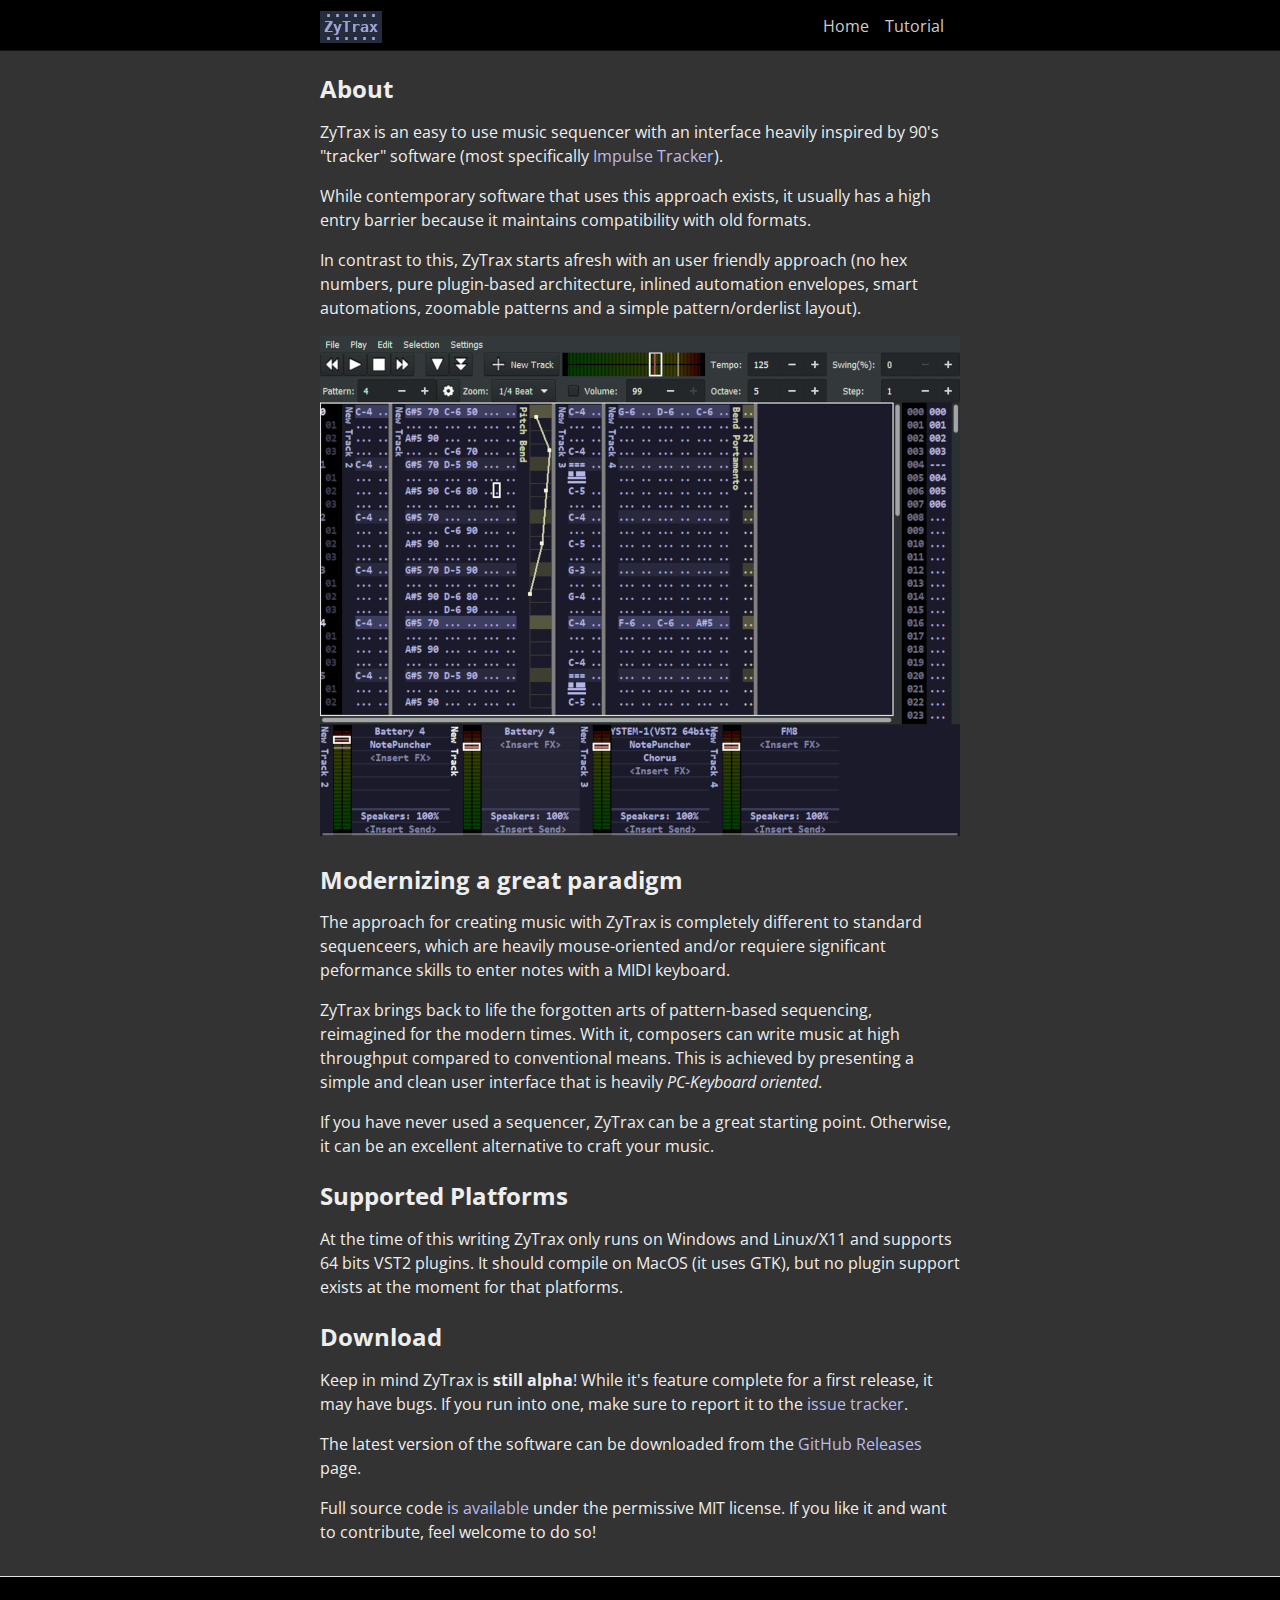
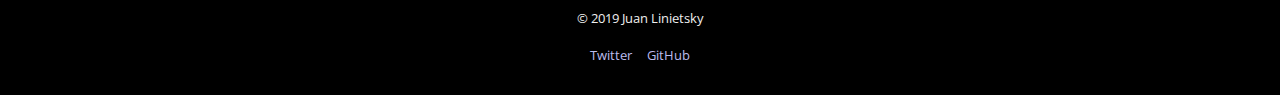
<file: index.html>
<!DOCTYPE html>
<html>
<head>
    <title>ZyTrax - An easy to use tracker-style sequencer</title>
    <meta charset="UTF-8">
    <meta name="viewport" content="width=device-width">
    <link rel="stylesheet" type="text/css" href="css/style.css">
    <link href="https://fonts.googleapis.com/css?family=Open+Sans&display=swap" rel="stylesheet">
</head>

<body id="_index">

<nav>
<section>

    <span class="logo">
        <a href="/">
            <img src="zytrax_logo.png">
        </a>
    </span>

    <span class="links">
        <a href="tutorial/">Tutorial</a>
    </span>
    <span class="home">
        <a href="/">Home</a>
    </span>
</section>
</nav>

<main>
<h2>About</h2>
<p>
ZyTrax is an easy to use music sequencer with an interface heavily inspired
by 90's "tracker" software (most specifically <a
href="https://en.wikipedia.org/wiki/Impulse_Tracker"> Impulse Tracker</a>).
</p>
<p>
While contemporary software that uses this approach exists, it usually has a 
high entry barrier because it maintains compatibility with old formats.
</p>
<p>
In contrast to this, ZyTrax starts afresh with an user friendly approach (no hex
numbers, pure plugin-based architecture, inlined automation envelopes, smart
automations, zoomable patterns and a simple pattern/orderlist layout).
</p>
<img src="zytrax.png">
<h2>Modernizing a great paradigm</h2>
<p>
The approach for creating music with ZyTrax is completely different to standard
sequenceers, which are heavily mouse-oriented and/or requiere significant
peformance skills to enter notes with a MIDI keyboard.
</p>
<p>
ZyTrax brings back to life the forgotten arts of pattern-based sequencing, 
reimagined for the modern times. With it, composers can write music at high 
throughput compared to conventional means. This is achieved by presenting 
a simple and clean user interface that is heavily <i>PC-Keyboard oriented</i>.
</p>
<p>
If you have never used a sequencer, ZyTrax can be a great
starting point. Otherwise, it can be an excellent alternative to craft your music.
</p>
<h2>Supported Platforms</h2>
<p>
At the time of this writing ZyTrax only runs on Windows and Linux/X11 and supports 64 bits
VST2 plugins. It should compile on MacOS (it uses GTK), but no
plugin support exists at the moment for that  platforms.
</p>
<h2>Download</h2>
<p>

Keep in mind ZyTrax is <b>still alpha</b>! While it's feature complete for a
first release, it may have bugs. If you run into one, make sure to report it to the <a
href="https://github.com/reduz/zytrax/issues">issue tracker</a>.
</p>
<p>
The latest version of the software can be downloaded from the <a
href="https://github.com/reduz/zytrax/releases">GitHub Releases</a> page.
</p>
<p>
Full source code <a href="https://github.com/reduz/zytrax">is available</a> under the permissive MIT license. 
If you like it and want to contribute, feel welcome to do so!
</p>

</main>

<footer>
<section>
<p>&copy; 2019 Juan Linietsky</p>
<p>
    <a href="https://twitter.com/reduzio">Twitter</a>
    <a href="https://github.com/reduz/zytrax">GitHub</a>
</p>
</section>
</footer>

</body>
</html>
</file>
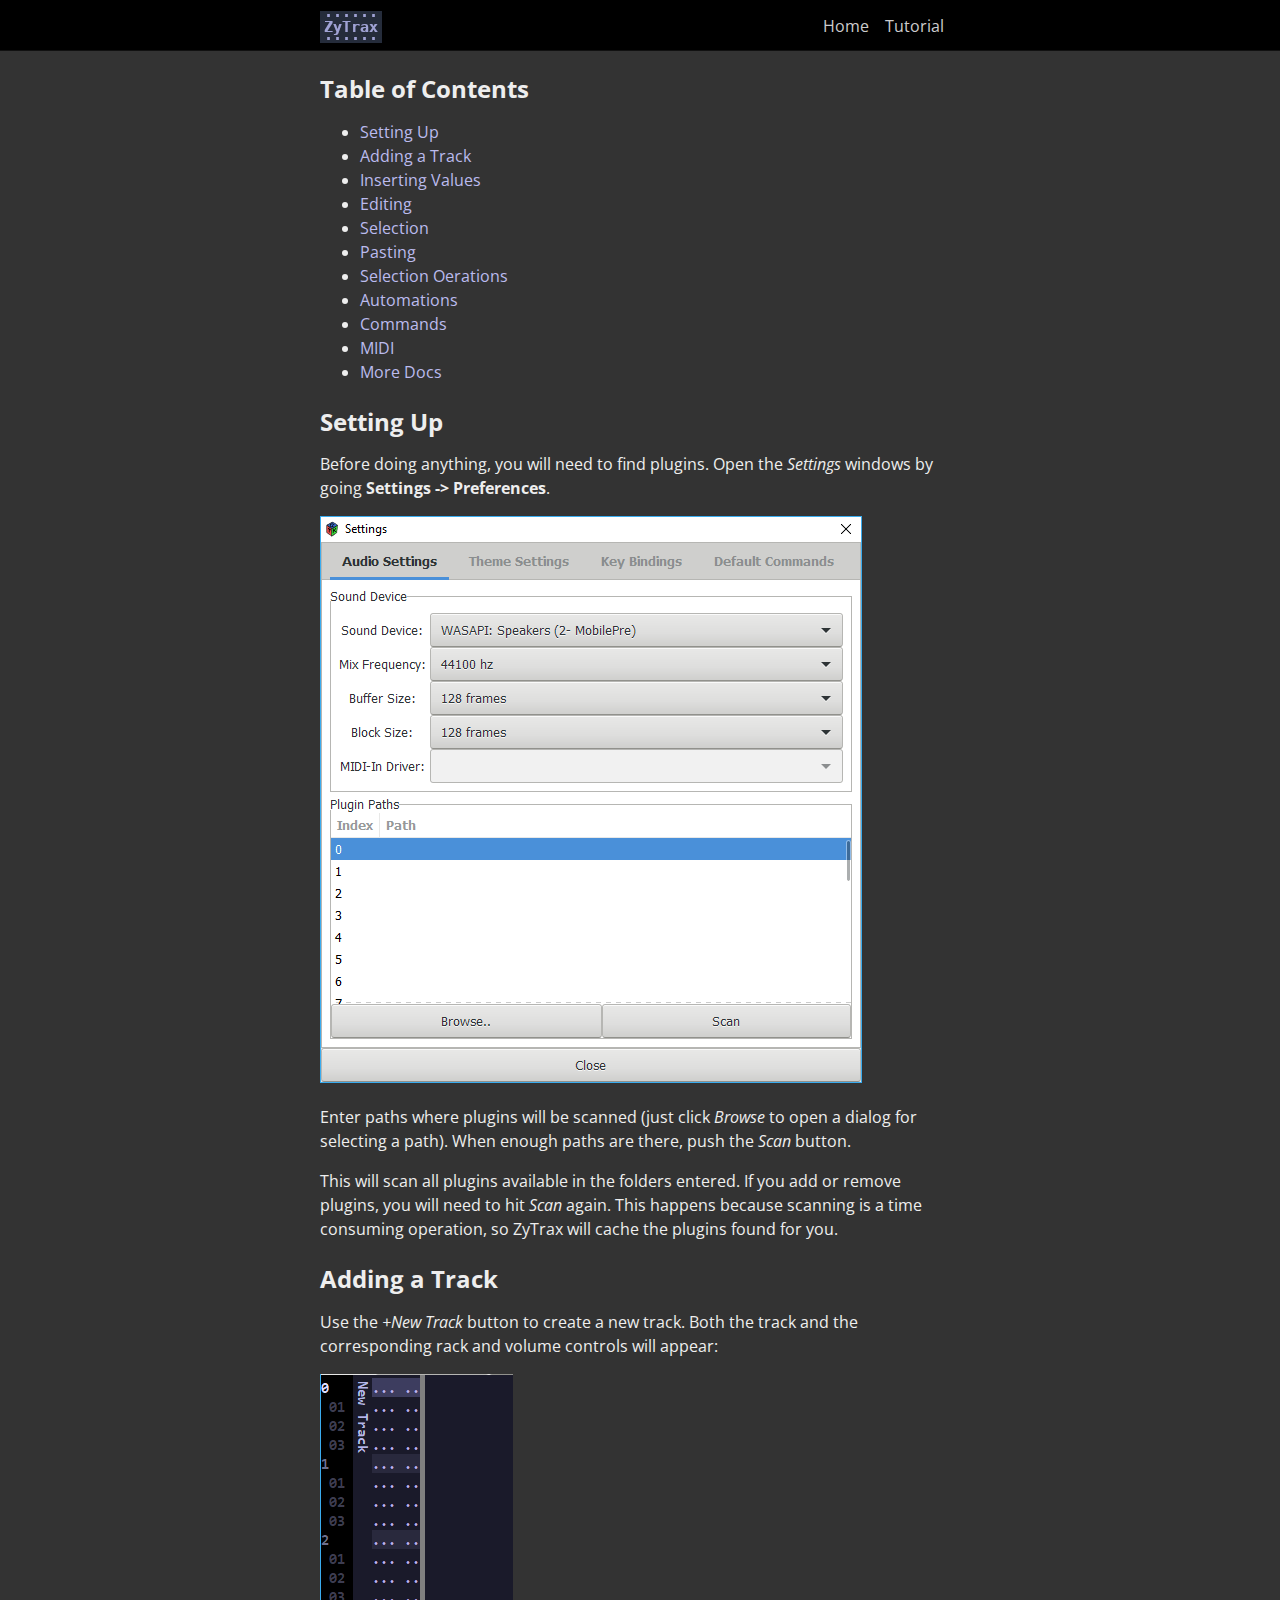
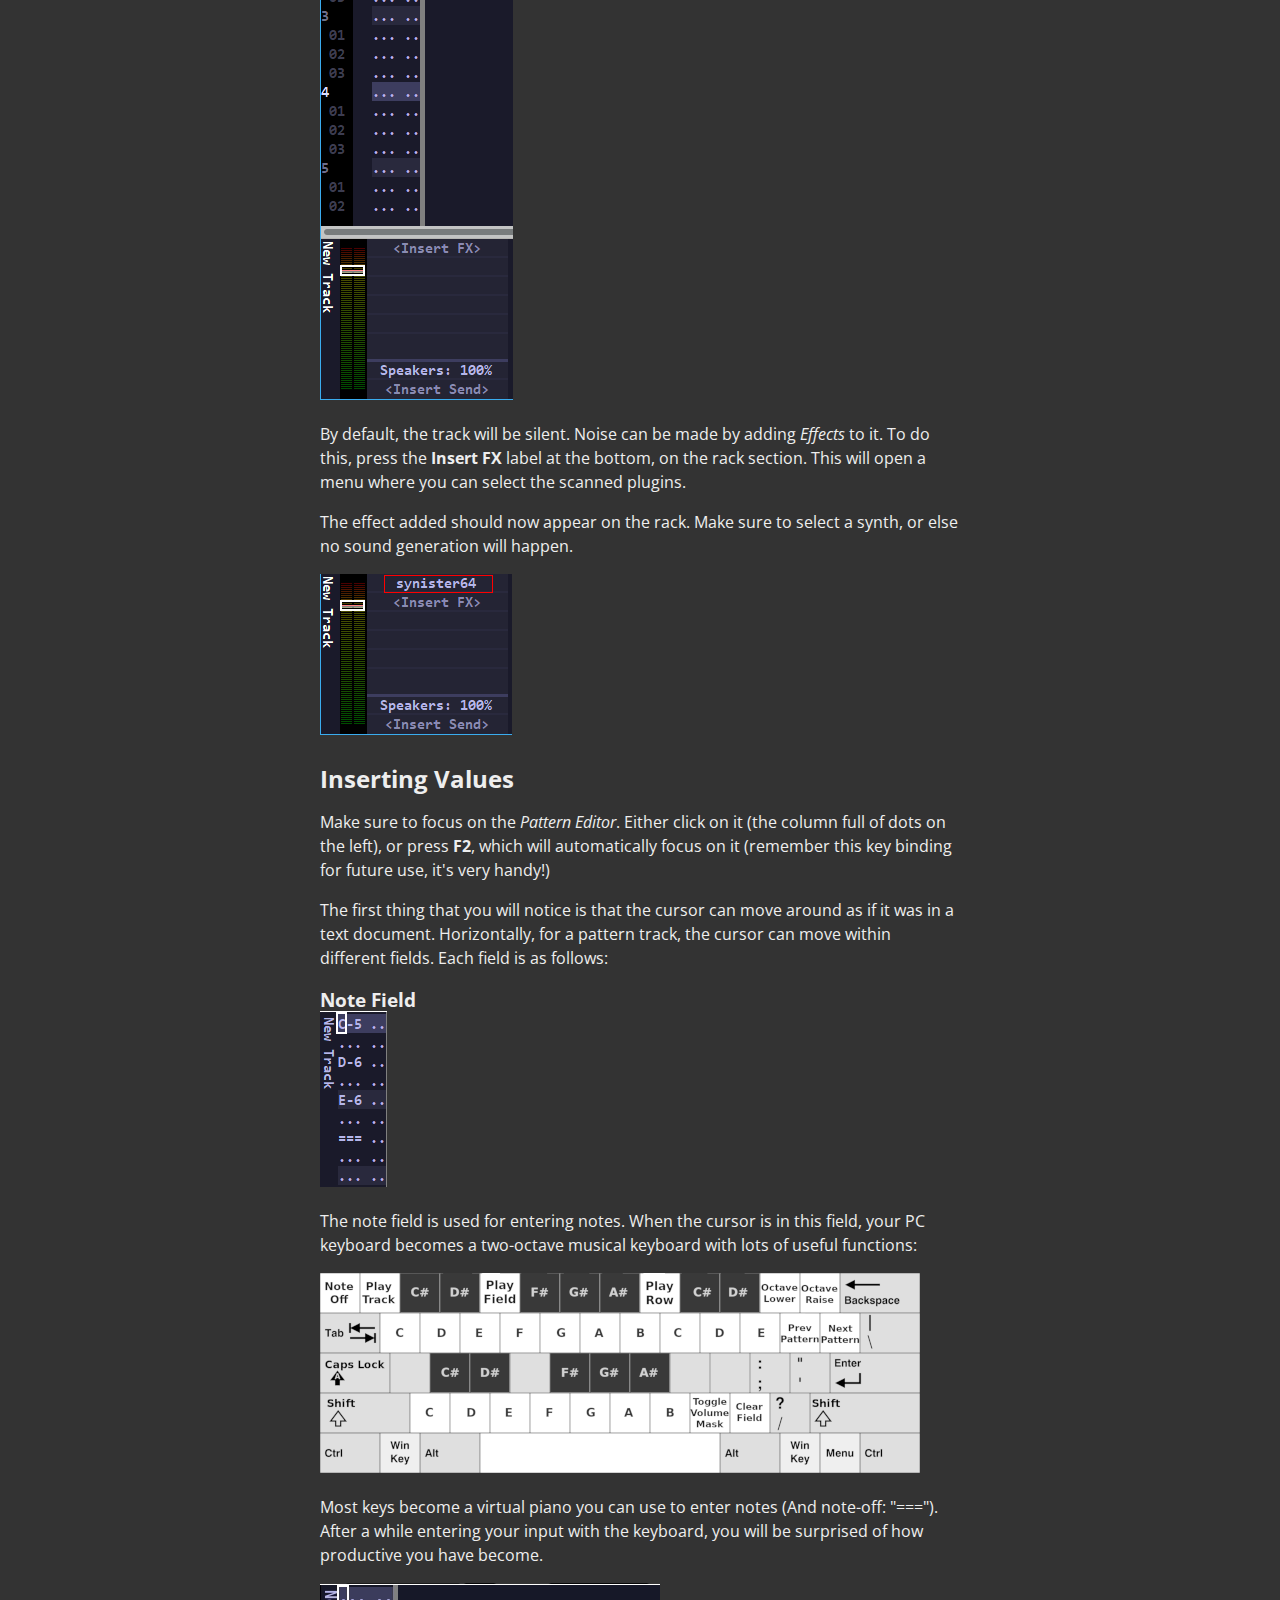
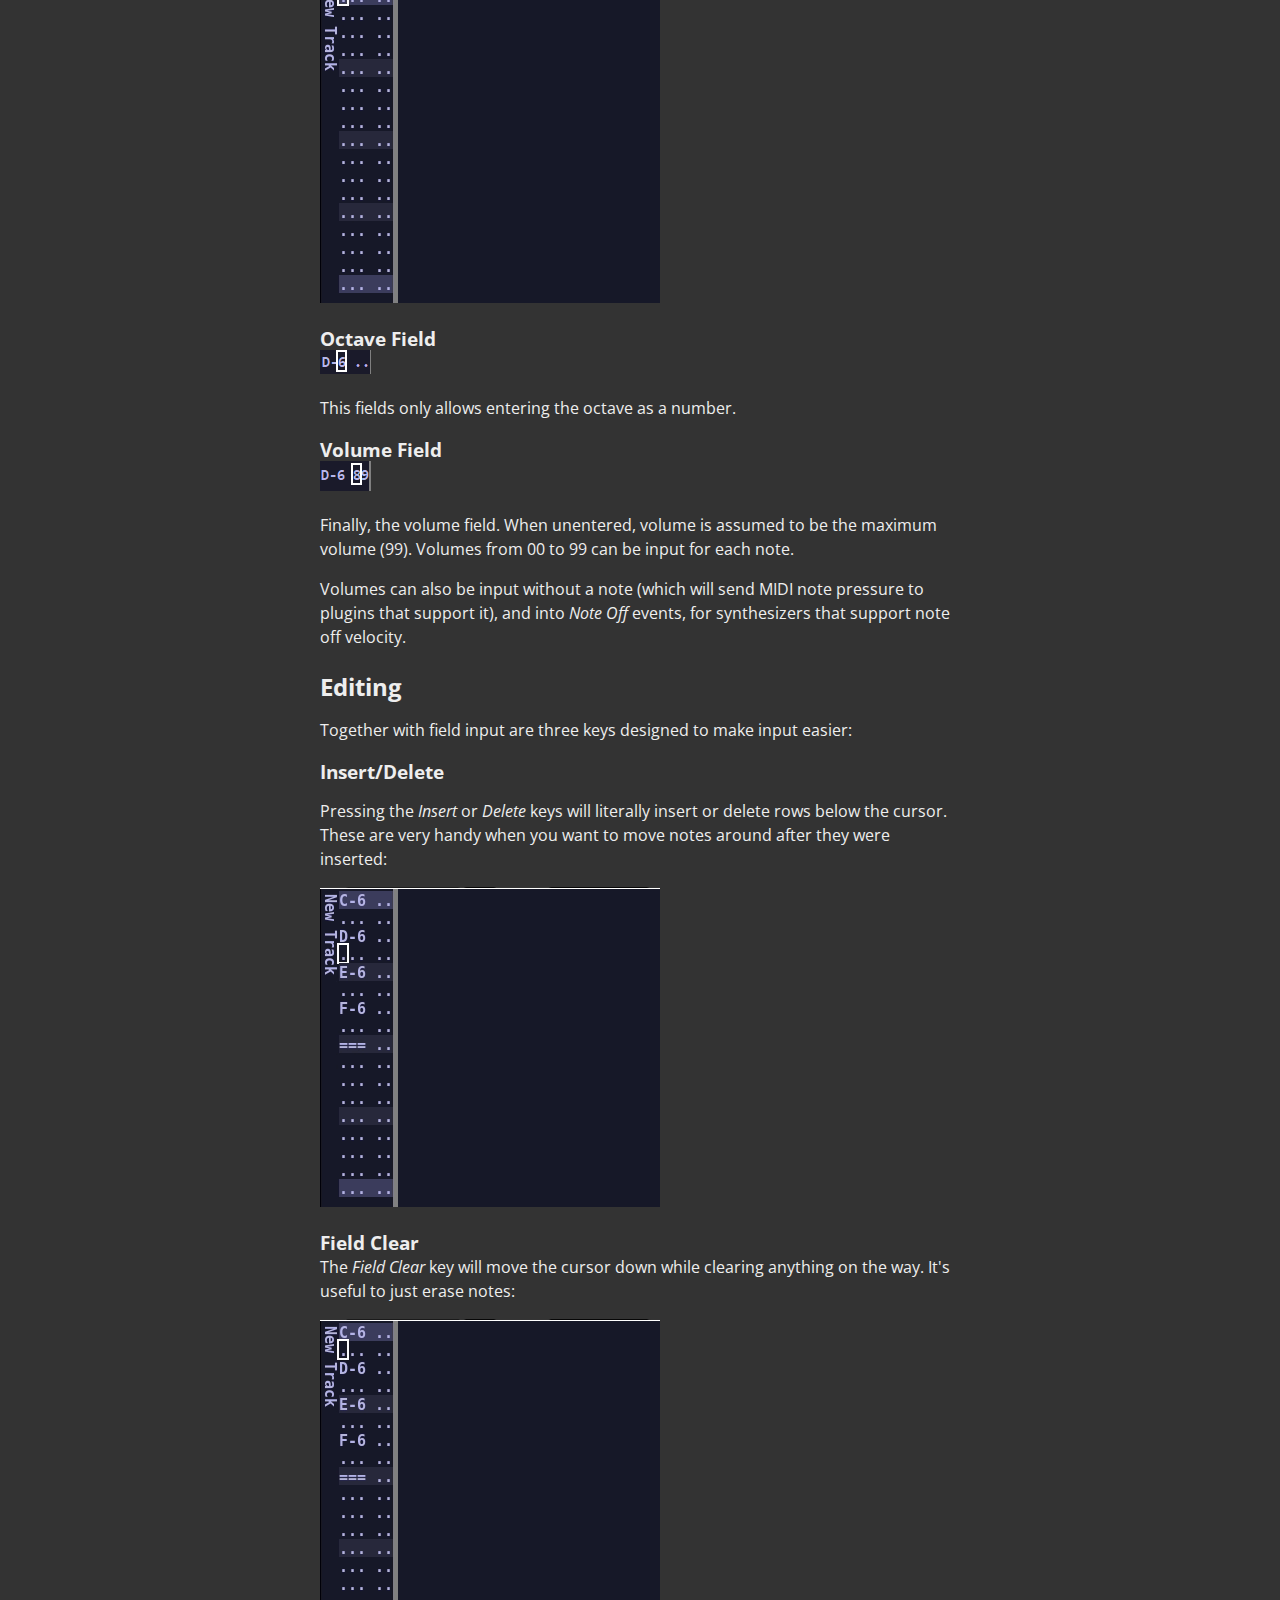
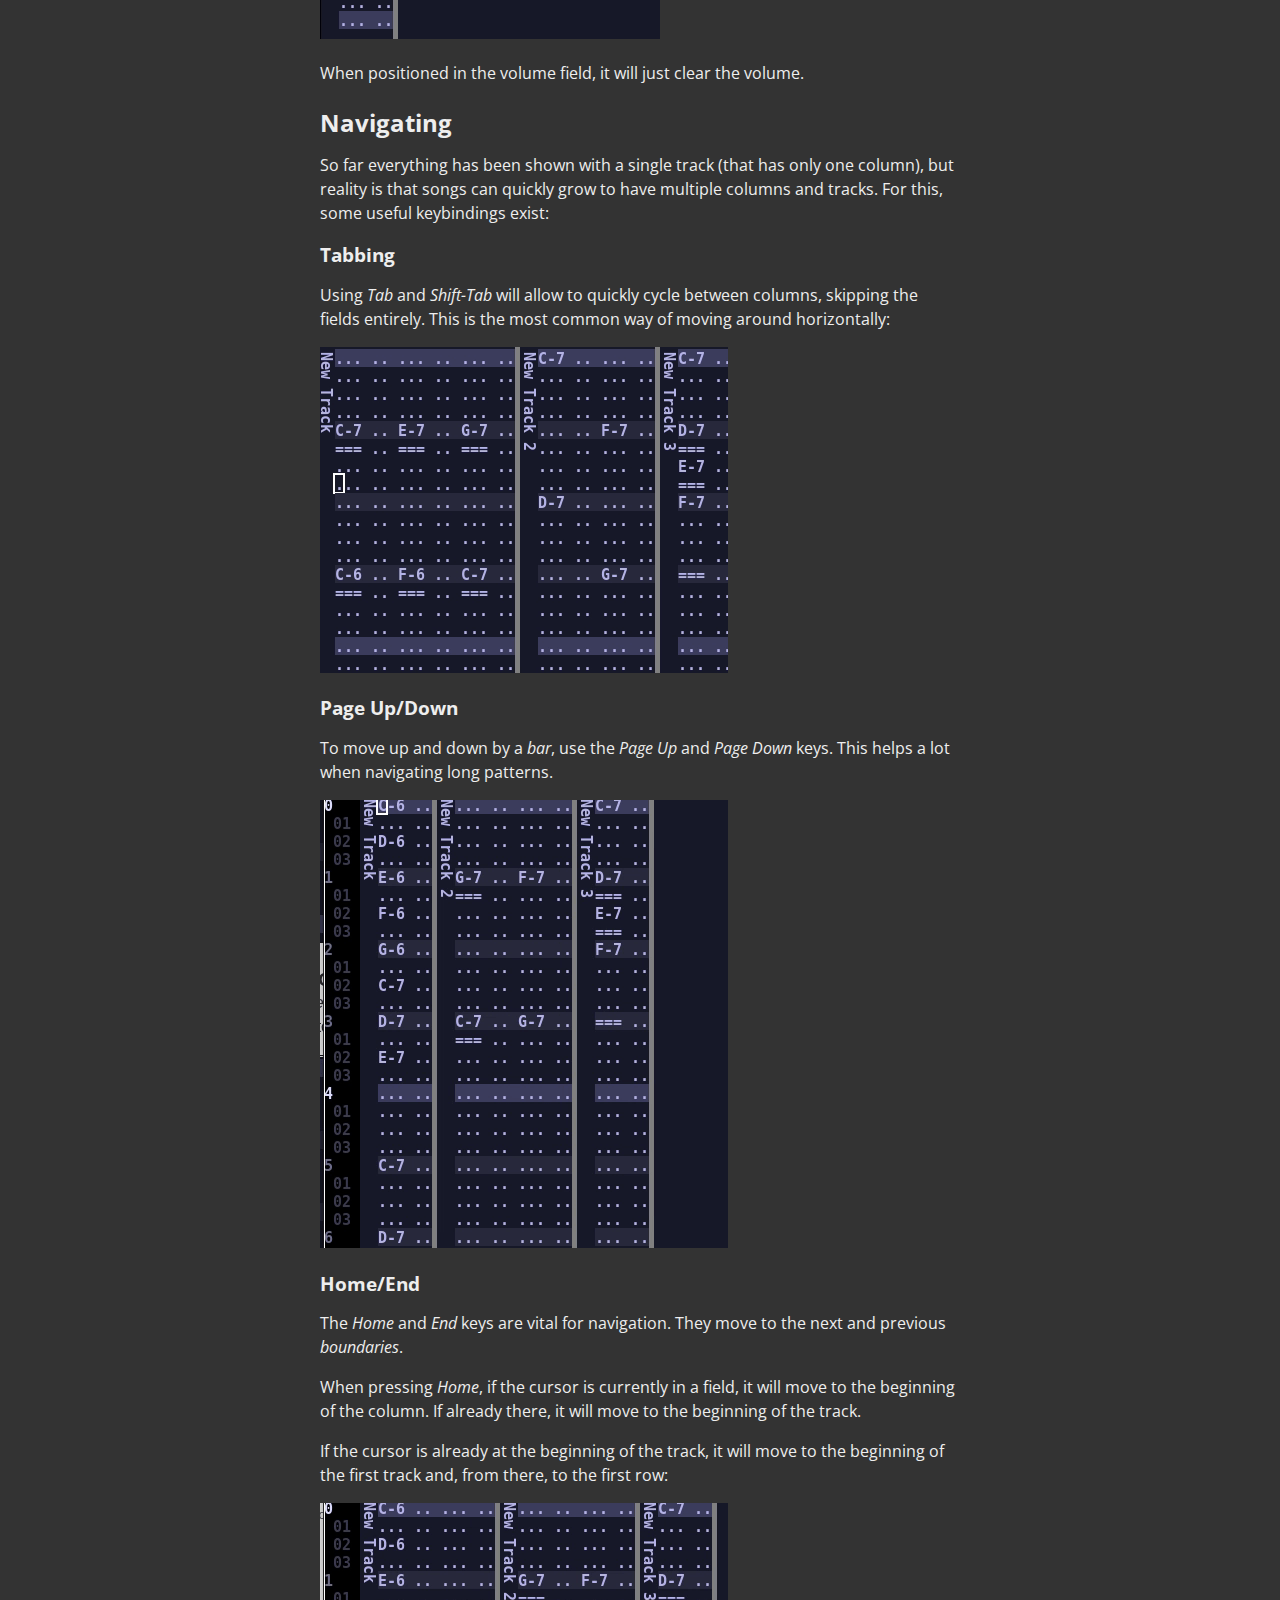
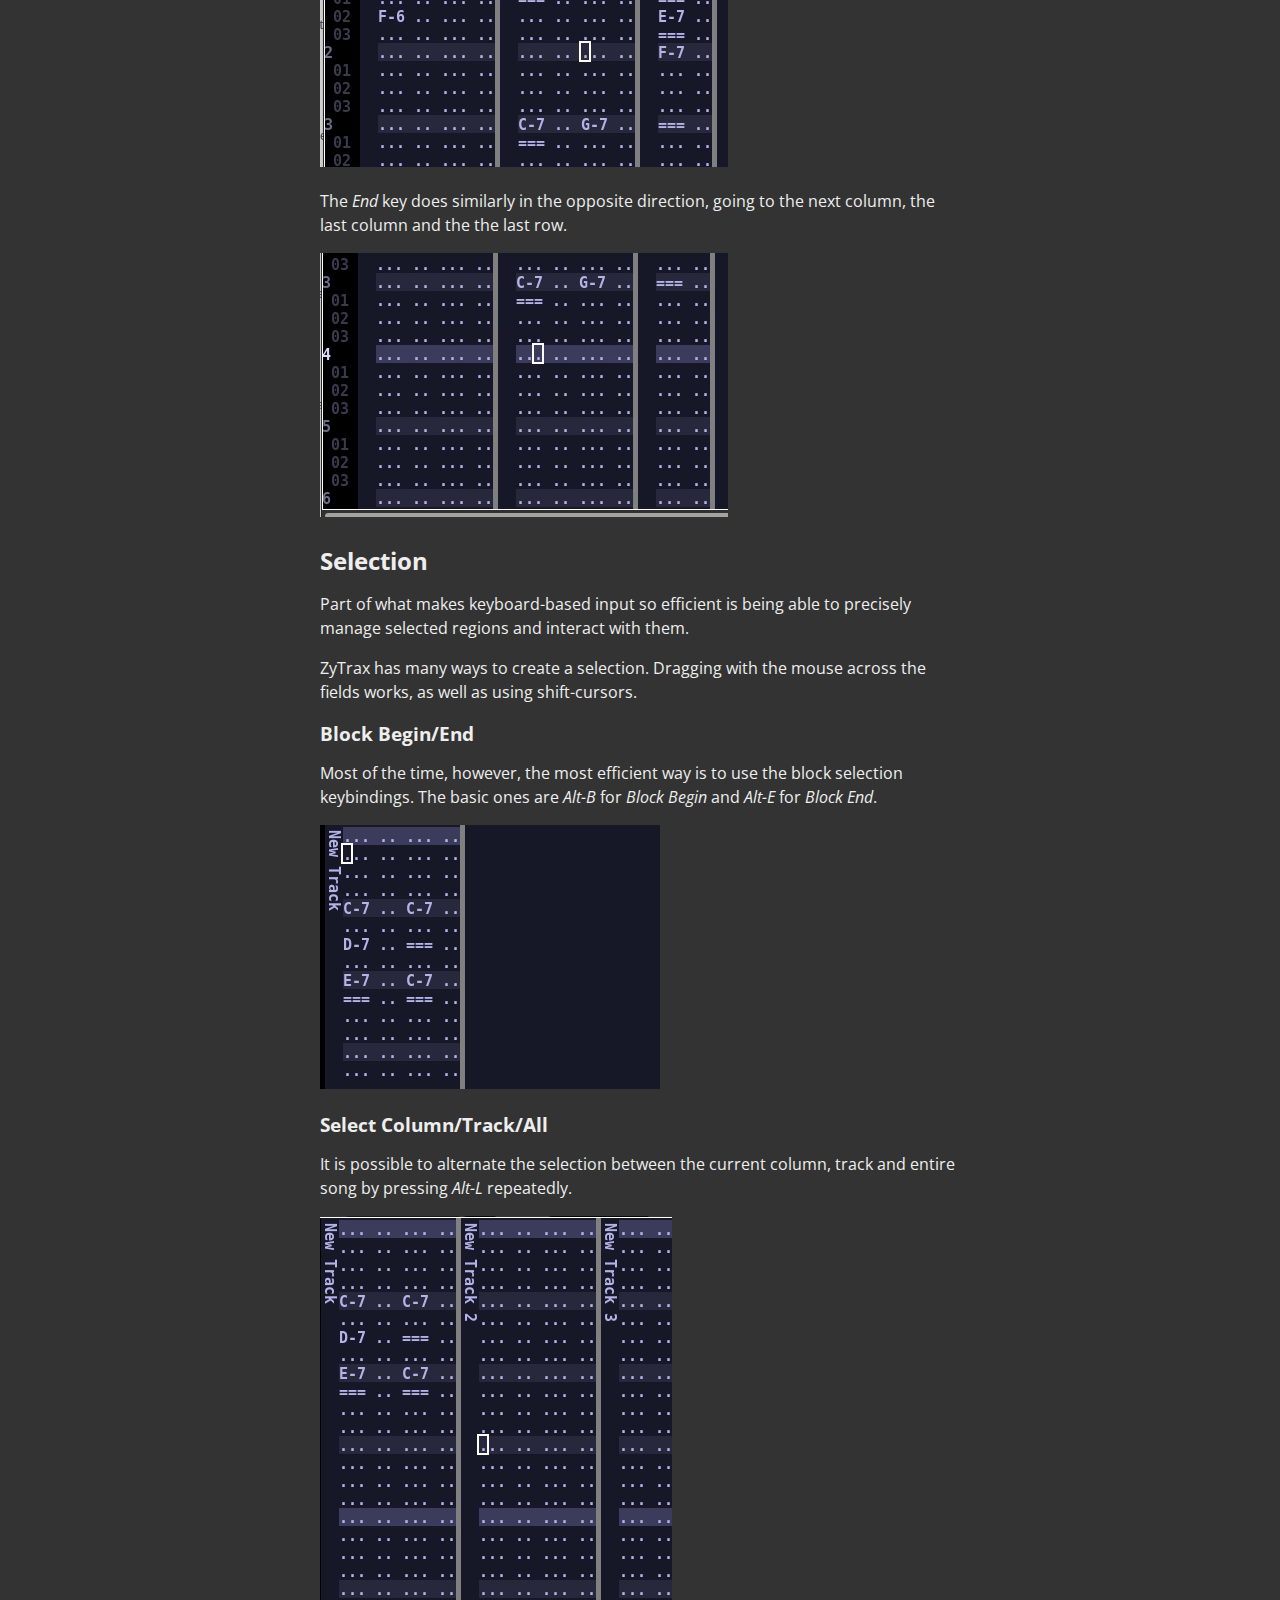
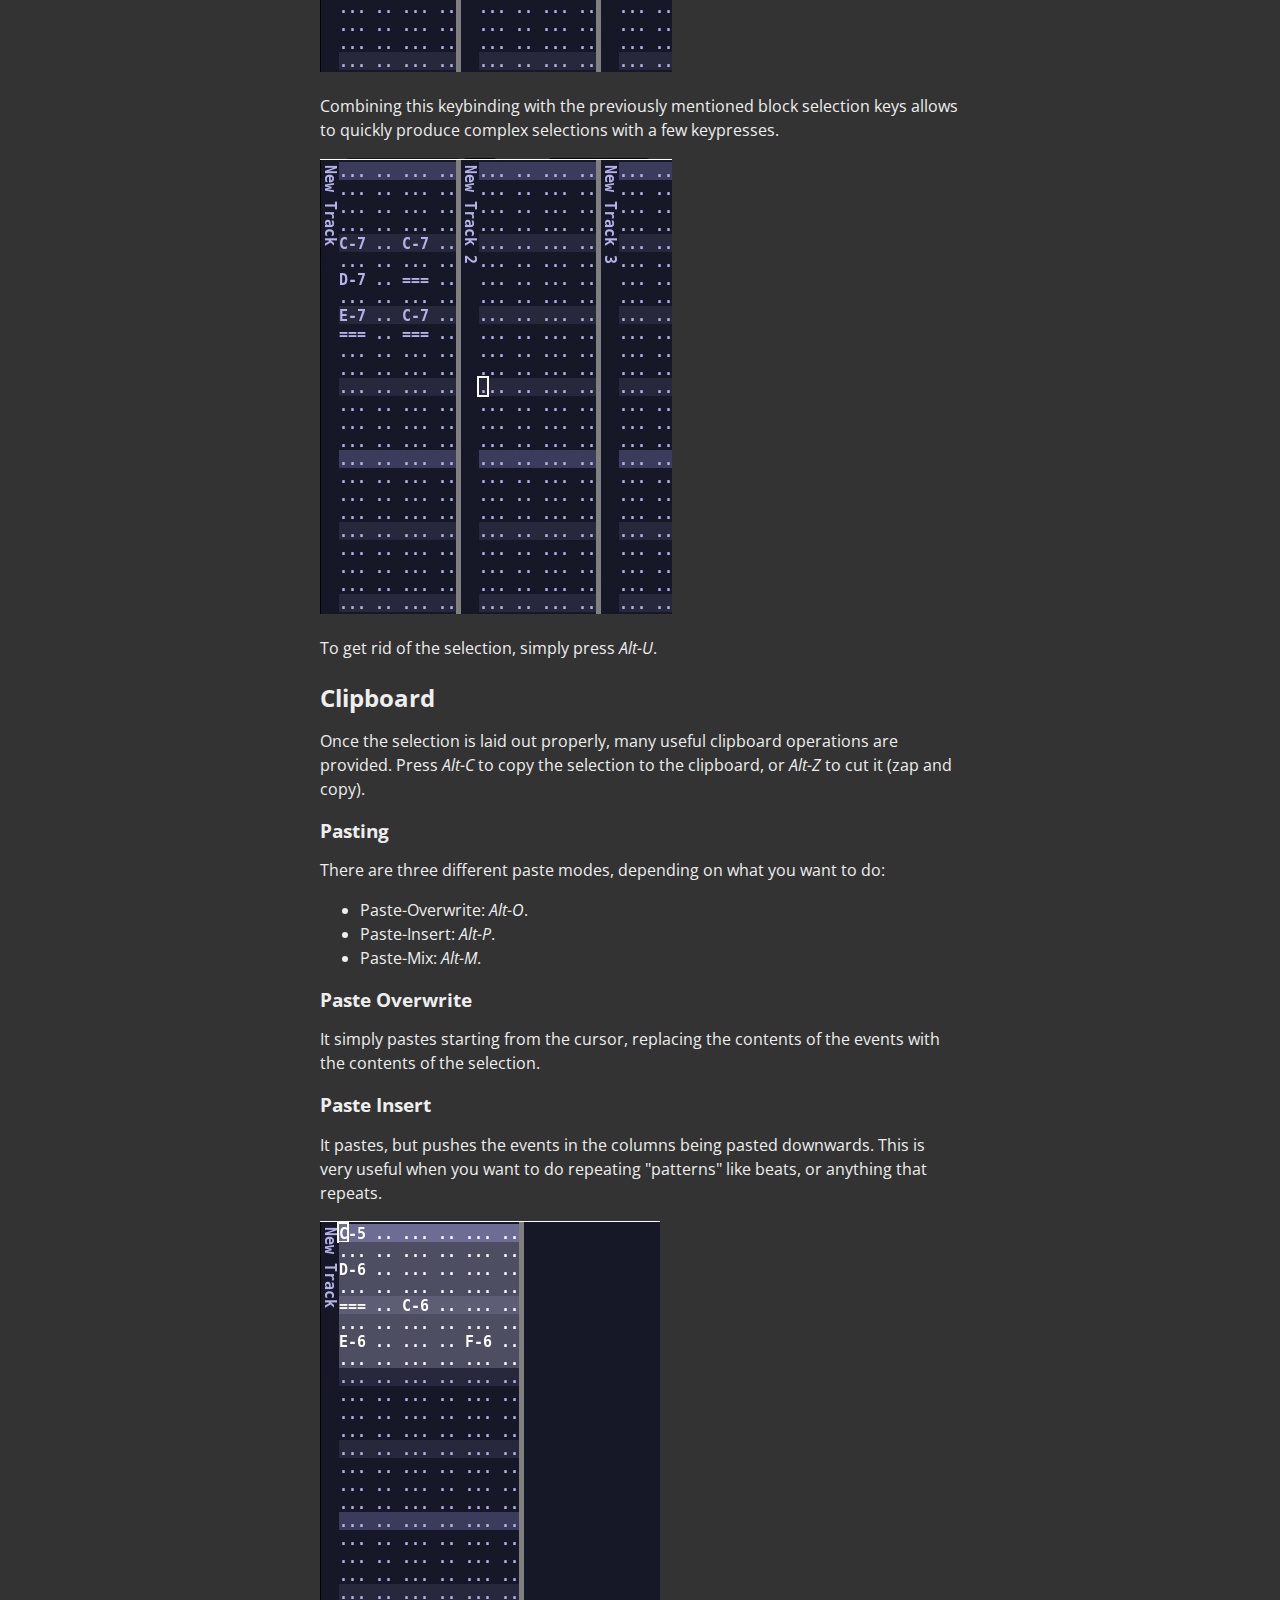
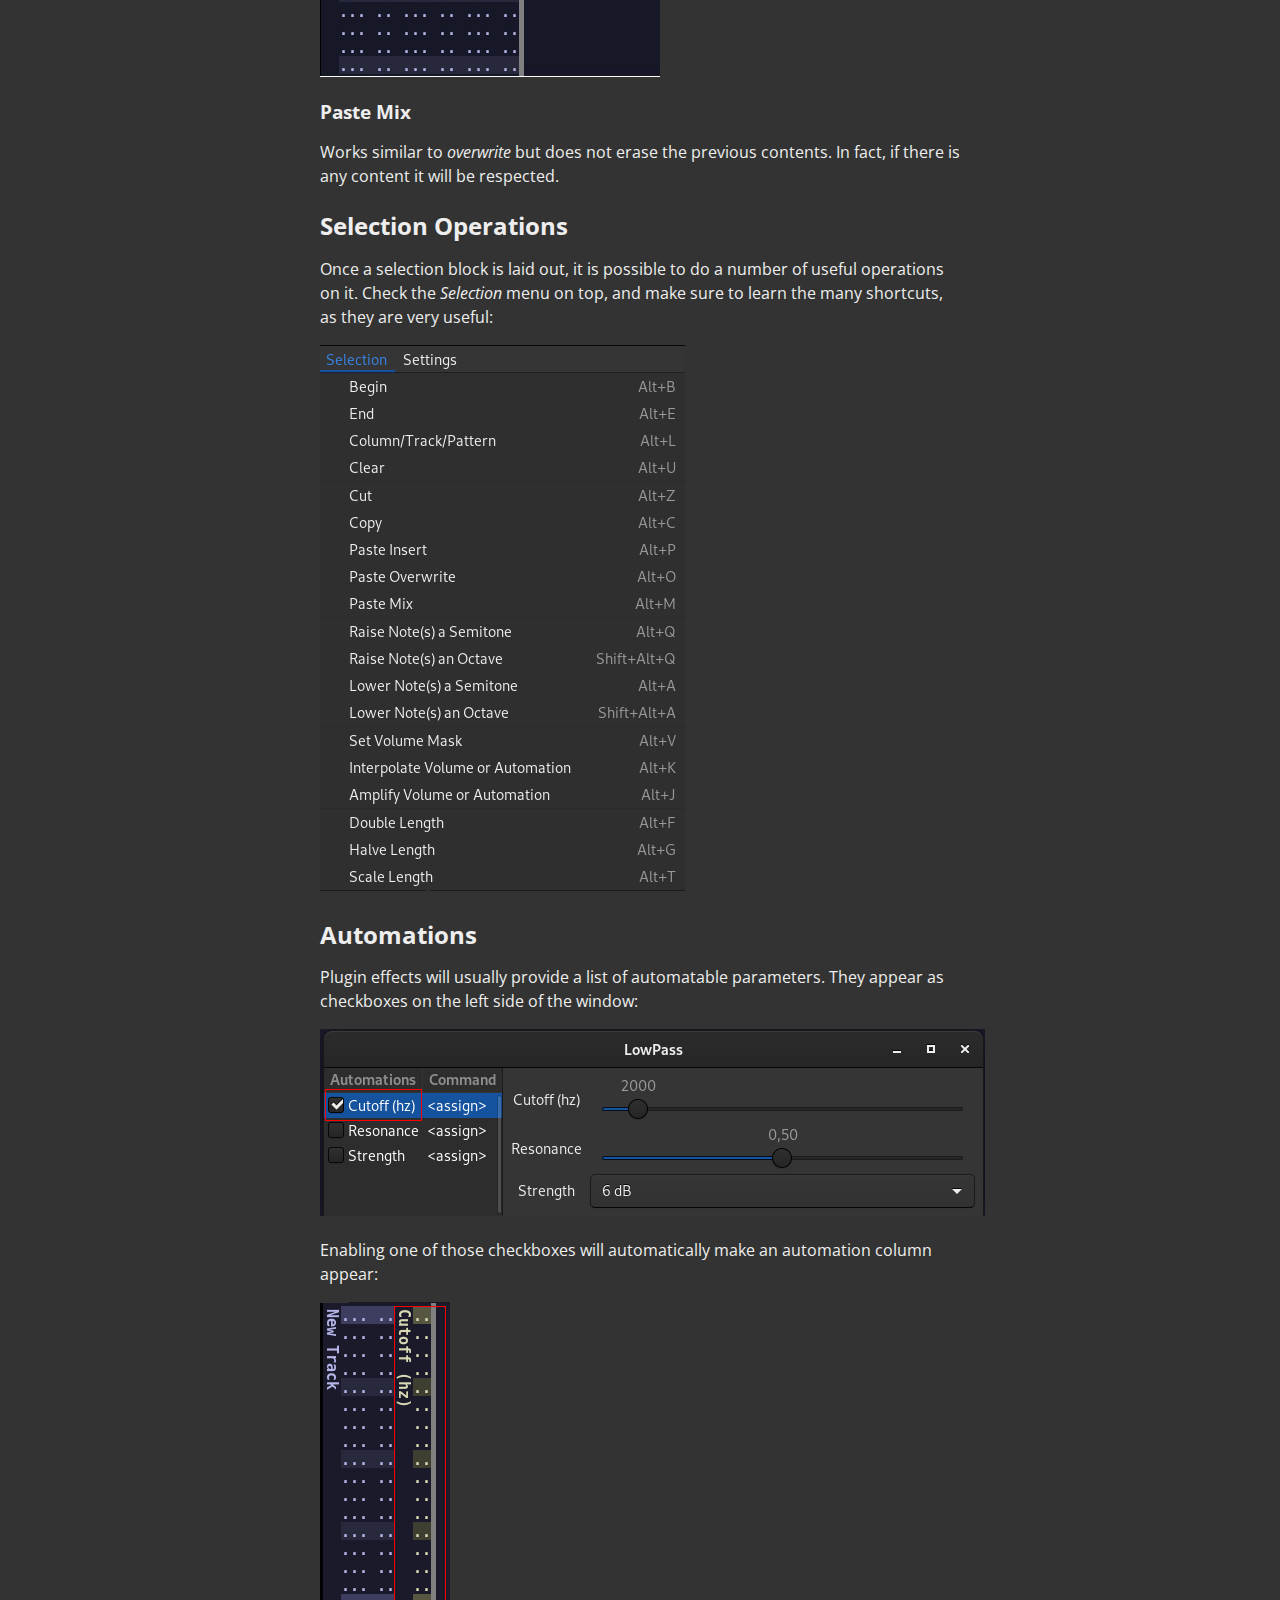
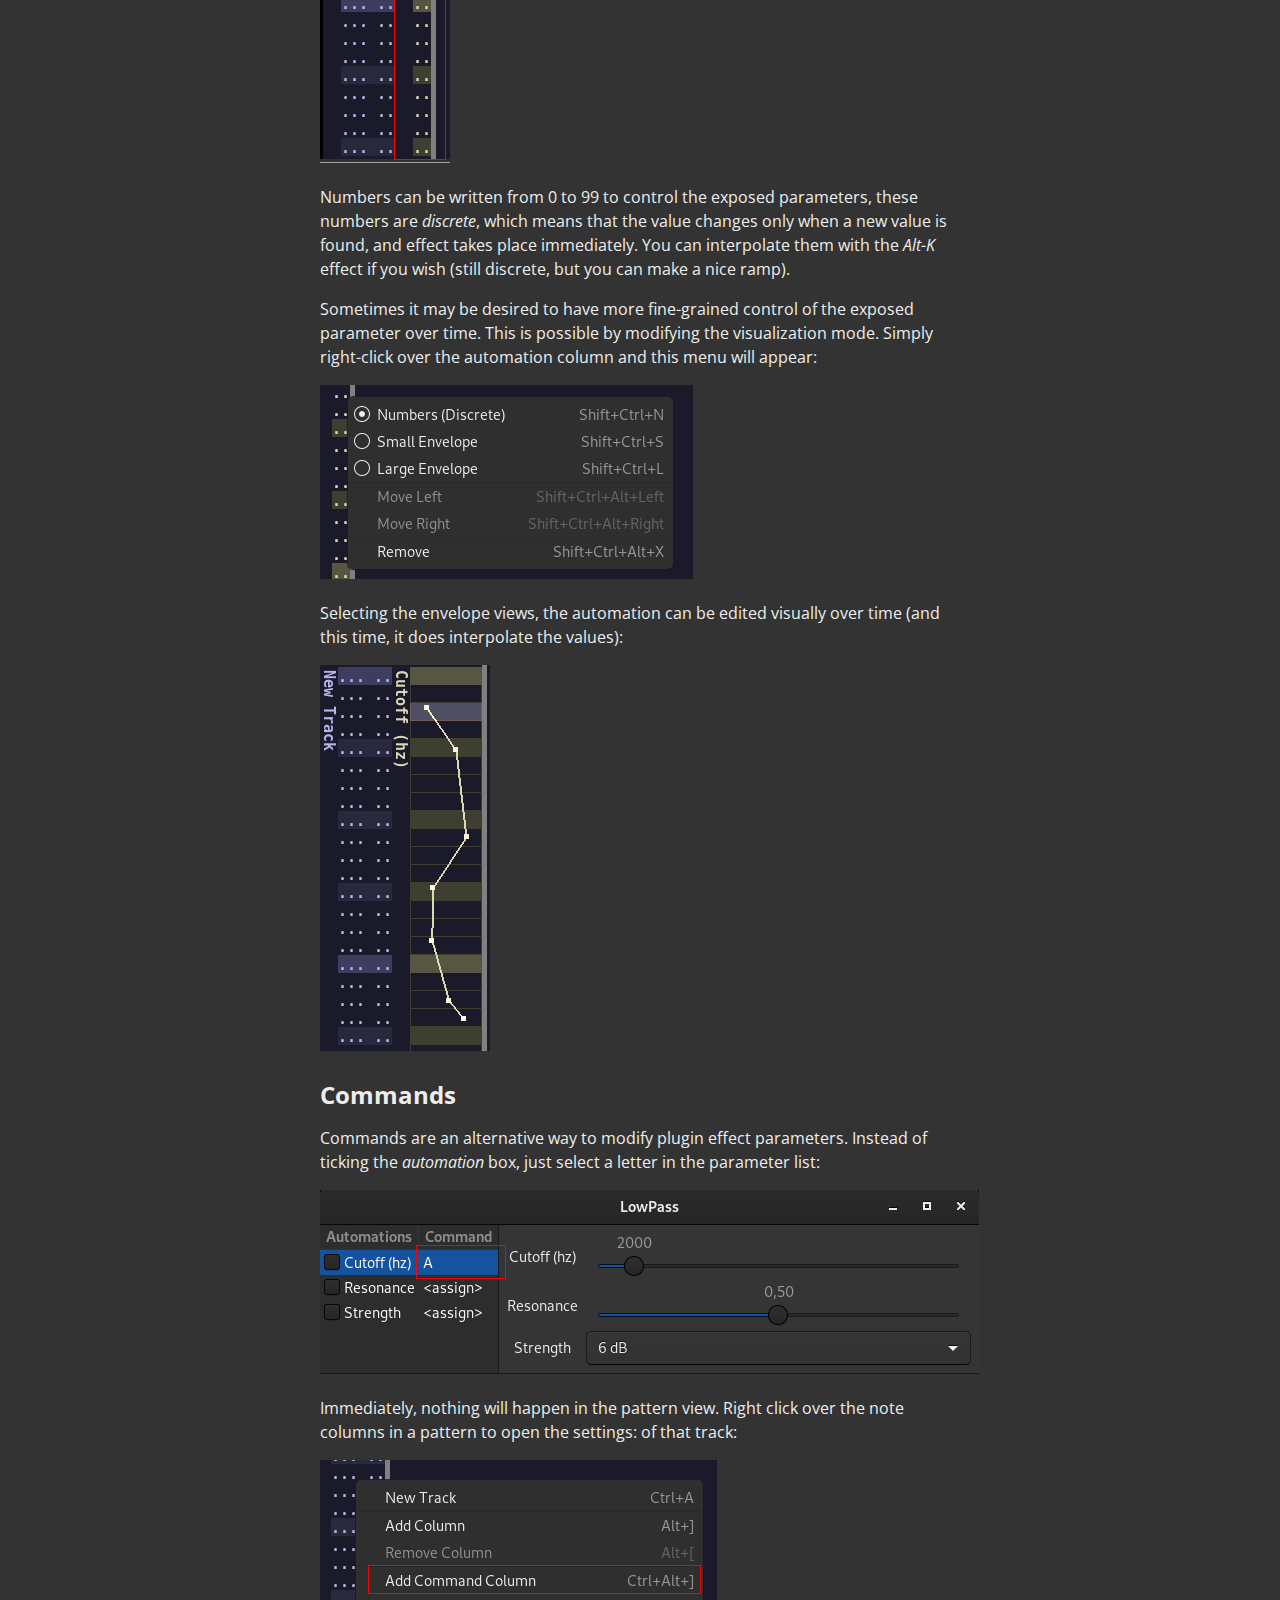
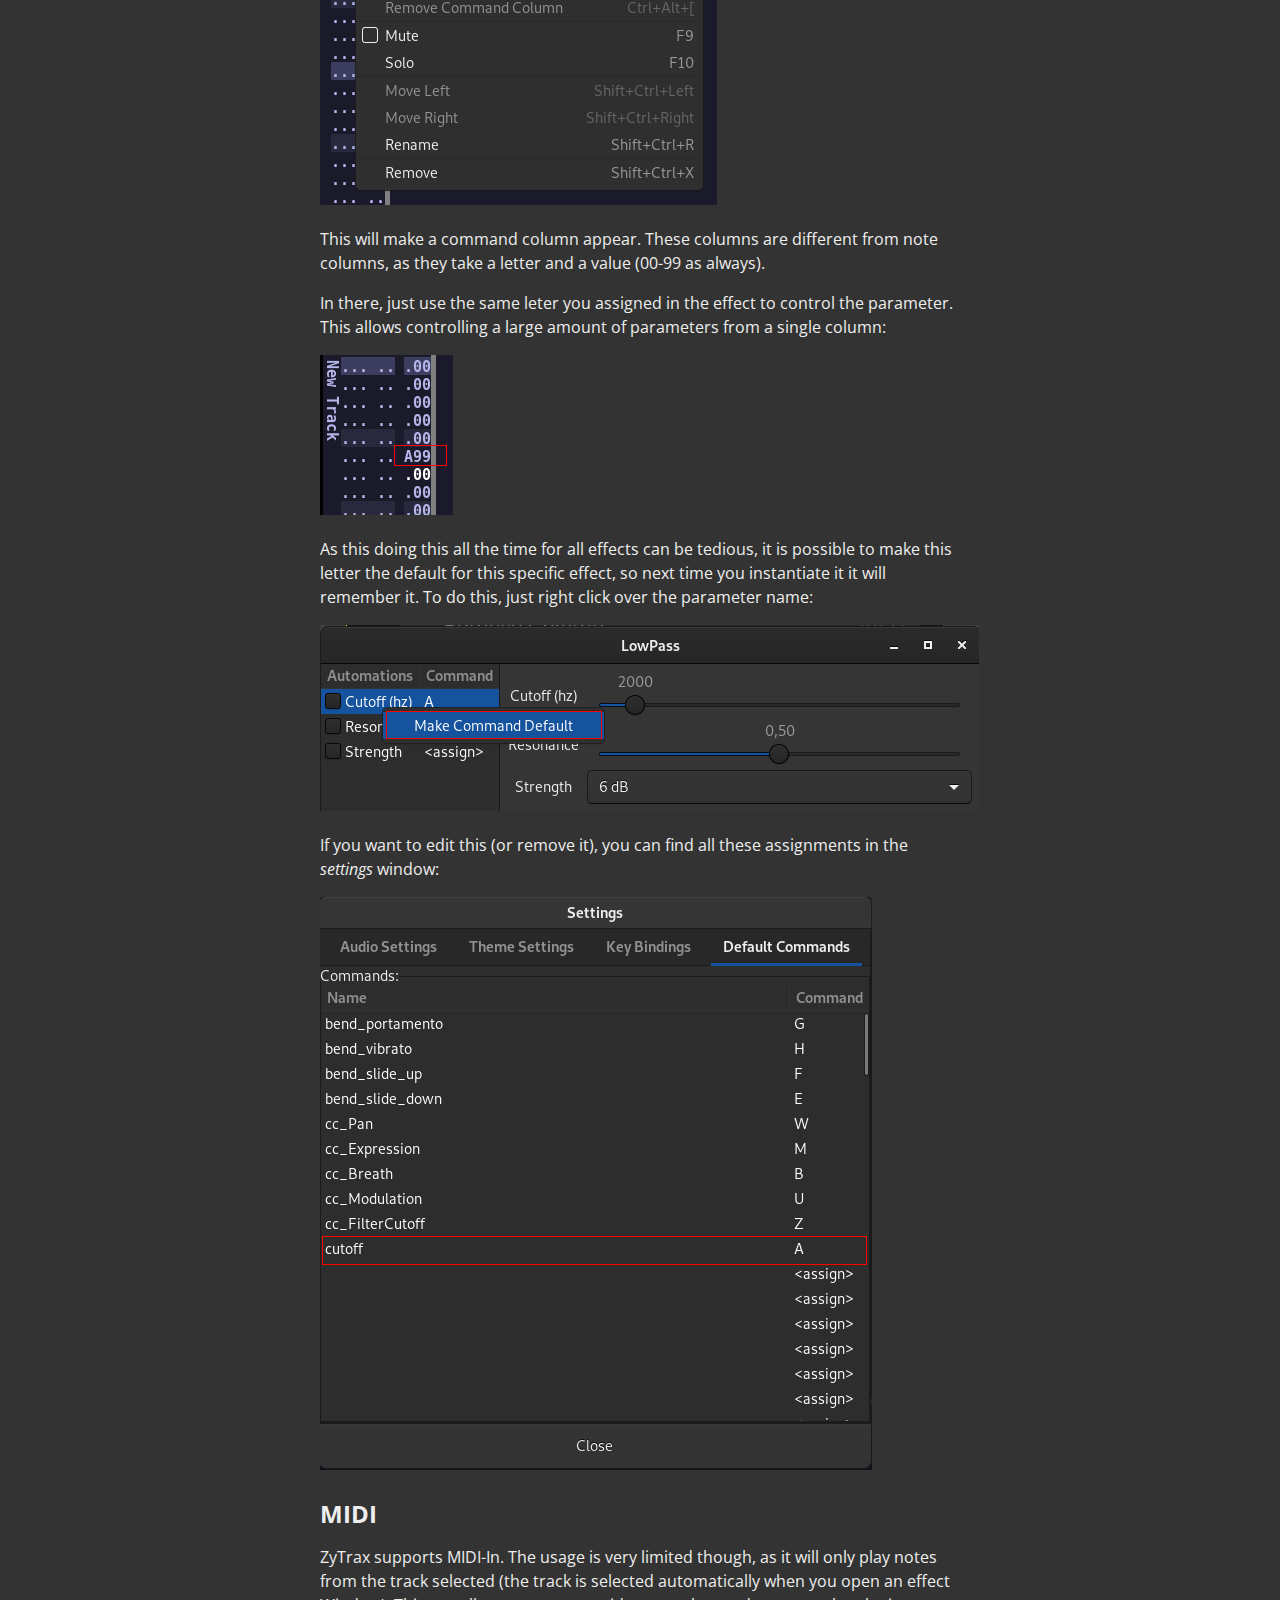
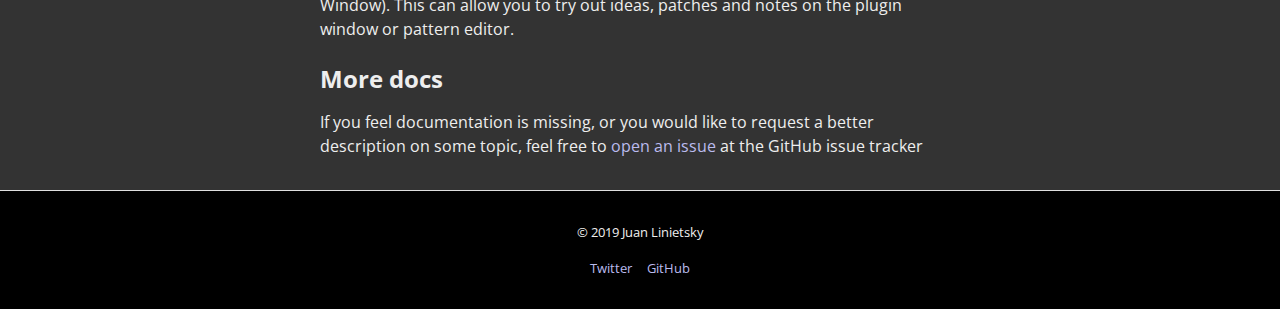
<file: tutorial/index.html>
<!DOCTYPE html>
<html>
<head>
    <title>ZyTrax - An easy to use tracker-style sequencer</title>
    <meta charset="UTF-8">
    <meta name="viewport" content="width=device-width">
    <link rel="stylesheet" type="text/css" href="/css/style.css">
    <link href="https://fonts.googleapis.com/css?family=Open+Sans&display=swap" rel="stylesheet">
</head>

<body id="_index">

<nav>
<section>

    <span class="logo">
        <a href="/">
            <img src="../zytrax_logo.png">
        </a>
    </span>

    <span class="links">
        <a href="tutorial/">Tutorial</a>
    </span>
    <span class="home">
        <a href="/">Home</a>
    </span>
</section>
</nav>

<main>
<h2>Table of Contents</h2>
<ul>
<li><a href="#setting_up">Setting Up</a></li>
<li><a href="#track">Adding a Track</a></li>
<li><a href="#inserting">Inserting Values</a></li>
<li><a href="#editing">Editing</a></li>
<li><a href="#selection">Selection</a></li>
<li><a href="#pasting">Pasting</a></li>
<li><a href="#operations">Selection Oerations</a></li>
<li><a href="#automations">Automations</a></li>
<li><a href="#commands">Commands</a></li>
<li><a href="#midi">MIDI</a></li>
<li><a href="#more_docs">More Docs</a></li>
</ul>

<a name="setting_up"><h2>Setting Up</h2></a>
<p>
Before doing anything, you will need to find plugins. Open the
<i>Settings</i> windows by going <b>Settings -> Preferences</b>.
</p>
<img src="plugins.png">
<p>
Enter paths where plugins will be scanned (just click <i>Browse</i> to open
a dialog for selecting a path). When enough paths are there, push the
<i>Scan</i> button. 
</p>
<p>
This will scan all plugins available in the folders entered. If you add or
remove plugins, you will need to hit <i>Scan</i> again. This happens
because scanning is a time consuming operation, so ZyTrax will cache the
plugins found for you.
</p>
<a name="track"><h2>Adding a Track</h2></a>
<p>
Use the <i>+New Track</i> button to create a new track. Both the track and
the corresponding rack and volume controls will appear:
</p>
<img src="new_track.png">
<p>
By default, the track will be silent. Noise can be made by adding
<i>Effects</i> to it. To do this, press the <b>Insert FX</b> label at the
bottom, on the rack section. This will open a menu where you can select 
the scanned plugins.
</p>
<p> The effect added should now appear on the rack. Make sure to select a
synth, or else no sound generation will happen.
</p>
<img src="add_fx.png">
<a name="inserting"><h2>Inserting Values</h2></a>
<p>
Make sure to focus on the <i>Pattern Editor</i>. Either click on it (the
column full of dots on the left), or press <b>F2</b>, which will
automatically focus on it (remember this key binding for future use, it's
very handy!)
</p>
<p>
The first thing that you will notice is that the cursor can move around
as if it was in a text document. Horizontally, for a pattern track, 
the cursor can move within different fields. Each field is as follows:
</p>
<h3>Note Field</h3>
<img src="note_field.png">
<p>
The note field is used for entering notes. When the cursor is in this field,
your PC keyboard becomes a two-octave musical keyboard with lots of useful
functions:
</p>
<img src="keyboard.png">
<p>
Most keys become a virtual piano you can use to enter notes (And note-off:
"==="). After a while entering your input with the keyboard, you will be
surprised of how productive you have become.
</p>
<img src="insert.gif">
<h3>Octave Field</h3>
<img src="octave_field.png">
<p>
This fields only allows entering the octave as a number.
</p>
<h3>Volume Field</h3>
<img src="volume_field.png">
<p>
Finally, the volume field. When unentered, volume is assumed to be the
maximum volume (99). Volumes from 00 to 99 can be input for each note.
</p>
<p>
Volumes can also be input without a note (which will send MIDI note
pressure to plugins that support it), and into <i>Note Off</i> events, 
for synthesizers that support note off velocity.
</p>
<a name="editing"><h2>Editing</h2></a>
<p>
Together with field input are three keys designed to make input easier:
<p>
<h3>Insert/Delete</h3>
<p>Pressing the <i>Insert</i> or <i>Delete</i> keys will literally insert or delete rows
below the cursor. These are very handy when you want to move notes around
after they were inserted:
</p>
<img src="insert_delete.gif">
<h3>Field Clear</h3>
The <i>Field Clear</i> key will move the cursor down while clearing anything
on the way. It's useful to just erase notes:
</p>
<img src="field_clear.gif">
<p>
When positioned in the volume field, it will just clear the volume.
</p>
<h2>Navigating</h2>
<p>
So far everything has been shown with a single track (that has only one
column), but reality is that songs can quickly grow to have multiple
columns and tracks. For this, some useful keybindings exist:
</p>
<h3>Tabbing</h3>
<p>
Using <i>Tab</i> and <i>Shift-Tab</i> will allow to quickly cycle between columns,
skipping the fields entirely. This is the most common way of moving
around horizontally:
</p>
<img src="tabbing.gif">
<h3>Page Up/Down</h3>
<p>
To move up and down by a <i>bar</i>, use the <i>Page Up</i> and <i>Page
Down</i> keys. This helps a lot when navigating long patterns.
</p>
<img src="page_up_down.gif">
<h3>Home/End</h3>
<p>
The <i>Home</i> and <i>End</i> keys are vital for navigation. They move to
the next and previous <i>boundaries</i>. 
</p>
<p>
When pressing <i>Home</i>, if the cursor is currently in a field, it will move to the beginning of the
column. If already there, it will move to the beginning of the track.
</p>
<p>
If the cursor is already at the beginning of the track, it will move to the
beginning of the first track and, from there, to the first row:
</p>
<img src="home.gif">
<p>The <i>End</i> key does similarly in the opposite direction, going to the
next column, the last column and the the last row.
</p>
<img src="end.gif">
<a name="selection"><h2>Selection</h2></a>
<p>
Part of what makes keyboard-based input so efficient is being able to
precisely manage selected regions and interact with them.
</p>
<p>ZyTrax has many ways to create a selection. Dragging with the mouse
across the fields works, as well as using shift-cursors.
</p>
<h3>Block Begin/End</h3>
<p>
Most of the time, however, the most efficient way is to use the block selection
keybindings. The basic ones are <i>Alt-B</i> for <i>Block Begin</i> and
<i>Alt-E</i> for <i>Block End</i>.
</p>
<img src="block_selection.gif">
<h3>Select Column/Track/All</h3>
<p>
It is possible to alternate the selection between the current column,
track and entire song by pressing <i>Alt-L</i> repeatedly.
</p>
<img src="column_select.gif">
<p>Combining
this keybinding with the previously mentioned block selection keys allows
to quickly produce complex selections with a few keypresses.
</p>
<img src="block_column_select.gif">
<p>To get rid of the selection, simply press <i>Alt-U</i>.
<h2>Clipboard</h2>
<p>
Once the selection is laid out properly, many useful clipboard operations are provided.
Press <i>Alt-C</i> to copy the selection to the clipboard, or <i>Alt-Z</i> to cut it (zap 
and copy).
</p>
<a name="pasting"><h3>Pasting</h3></a>
<p>
There are three different paste modes, depending on what you want to do:
</p>
<ul>
<li>Paste-Overwrite: <i>Alt-O</i>.</li>
<li>Paste-Insert: <i>Alt-P</i>.</li>
<li>Paste-Mix: <i>Alt-M</i>.</li>
</ul>
<h3>Paste Overwrite</h3>
<p>
It simply pastes starting from the cursor, replacing the contents of the events with the contents
of the selection.
</p>
<h3>Paste Insert</h3>
<p>
It pastes, but pushes the events in the columns being pasted downwards. This is very useful when you
want to do repeating "patterns" like beats, or anything that repeats.
</p>
<img src="paste_insert.gif">
<h3>Paste Mix</h3>
<p>
Works similar to <i>overwrite</i> but does not erase the previous contents. In fact, if there is any content it will
be respected.
</p>
<a name="operations"><h2>Selection Operations</h2></a>
<p>
Once a selection block is laid out, it is possible to do a number of useful operations on it. Check the <i>Selection</i>
menu on top, and make sure to learn the many shortcuts, as they are very useful:
</p>
<img src="selection_menu.png">
<a name="automations"><h2>Automations</h2></a>
<p>Plugin effects will usually provide a list of automatable parameters. They appear as checkboxes on the left side of the window:
</p>
<img src="automation.png">
<p>
Enabling one of those checkboxes will automatically make an automation column appear:
</p>
<img src="automation2.png">
<p>
Numbers can be written from 0 to 99 to control the exposed parameters, these numbers are <i>discrete</i>, which means that the
value changes only when a new value is found, and effect takes place immediately. You can interpolate them with the <i>Alt-K</i>
effect if you wish (still discrete, but you can make a nice ramp).
</p>
<p>
Sometimes it may be desired to have more fine-grained control of the exposed parameter over time. This is possible by modifying
the visualization mode. Simply right-click over the automation column and this menu will appear:
</p>
<img src="automation3.png">
<p>
Selecting the envelope views, the automation can be edited visually over time (and this time, it does interpolate the values):
</p>
<img src="automation4.png">
<a name="commands"><h2>Commands</h2></a>
<p>
Commands are an alternative way to modify plugin effect parameters. Instead of ticking the <i>automation</i> box, just select
a letter in the parameter list:
</p>
<img src="command.png">
<p>
Immediately, nothing will happen in the pattern view. Right click over the note columns in a pattern to open the settings:
of that track:
</p>
<img src="command2.png">
<p>
This will make a command column appear. These columns are different from note columns, as they take a letter and a value (00-99 as always).
</p>
<p>
In there, just use the same leter you assigned in the effect to control the parameter. This allows controlling a large amount of parameters
from a single column:
</p>
<img src="command3.png">
<p>
As this doing this all the time for all effects can be tedious, it is possible to make this letter the default for this specific effect,
so next time you instantiate it it will remember it. To do this, just right click over the parameter name:
</p>
<img src="command4.png">
<p>If you want to edit this (or remove it), you can find all these assignments in the <i>settings</i> window:</p>
<img src="command5.png">
<a name="midi"><h2>MIDI</h2></a>
<p>
ZyTrax supports MIDI-In. The usage is very limited though, as it will only play notes from the track selected (the track is selected automatically
when you open an effect Window). This can allow you to try out ideas, patches and notes on the plugin window or pattern editor.
</p>
<a name="more_docs"><h2>More docs</h2></a>
<p>If you feel documentation is missing, or you would like to request a better description on some topic, feel free to <a href="https://github.com/reduz/zytrax/issues">open an issue</a> at the GitHub issue tracker</p>
</main>


<footer>
<section>
<p>&copy; 2019 Juan Linietsky</p>
<p>
    <a href="https://twitter.com/reduzio">Twitter</a>
    <a href="https://github.com/reduz/zytrax">GitHub</a>
</p>
</section>
</footer>

</body>
</html>
</file>
<file: css/style.css>
/* General */
body {
    margin: 0;
    line-height: 1.5em;
    color: #eeeeee;
    background: #333333;

    font-family: 'Open Sans', sans-serif;
}

h1, h2, h3, h4, h5, h6 {
    margin-bottom: 0;
    line-height: 1.2em;
    margin-top: 1em;
}

a:link, a:visited {
    color: #bbbbee;
    text-decoration: none
}

a:hover, a:active {
    color: #ddddff;
    text-decoration: underline
}


/* Single column layout */
nav section, header section, main, footer section {
    max-width: 40em;
    margin-left: auto;
    margin-right: auto;
    padding: 0 0.5em;
}


/* Navigation panel */
nav {
    background: #000000;
    border-bottom: thin solid #111111;
    line-height: 3em;
    
}

nav a {
    margin-right: 1em;
    vertical-align: middle; 
}
nav img {
    margin-right: 1em;
    vertical-align: middle; 
}

nav a:link, nav a:visited {
    color: #cccccc;
}

nav a:hover, nav a:active {
    color: #ffffff;
    text-decoration: none;
}

@media screen and (min-width: 600px) {
    nav .home {
        float: right;
    }
    nav .links {
        float: right;
    }
}


/* Footer */
footer {
    background: #000000;
    border-top: thin solid #e0e0e0;
    margin-top: 2em;
    padding: 1em 0;
    box-shadow: 0 100vh 0 100vh #f0f0f0;
    text-align: center;
}

footer section p {
    font-size: 0.8em;
}

footer a {
    margin-right: 1em;
}

footer a:last-child {
    margin-right: 0;
}


/* Posts */
article {
    margin-top: 1em;
    margin-bottom: 1em;
    background: #000000;
}

article h2 a:link, article h2 a:visited,
article h1 a:link, article h1 a:visited,
.more:link, .more:visited {
    color: #333333;
}

article h2 a:hover, article h2 a:active,
article h1 a:hover, article h1 a:active,
.more:hover, .more:active {
    color: #777777;
}

p.meta {
    margin-top: 0;
    font-size: 0.8em;
    color: #777777;
    font-style: italic;
}

p.summary {
    margin-top: 0.25em;
    margin-bottom: 0.25em;
}

div .more {
    margin-top: 0;
    font-weight: bold;
}


/* RSS */
.rss {
    padding: 0.3em 0.35em;
    border-radius: 0.25em;
    font-size: 0.75em;
    font-weight: bold;
}

.rss:link, .rss:visited, .rss:hover, .rss:active {
    color: #ffffff;
    text-decoration: none;
}

.rss:link, .rss:visited {
    background: #ff6600;
}

.rss:hover, .rss:active {
    background: #ff8822;
}
</file>
